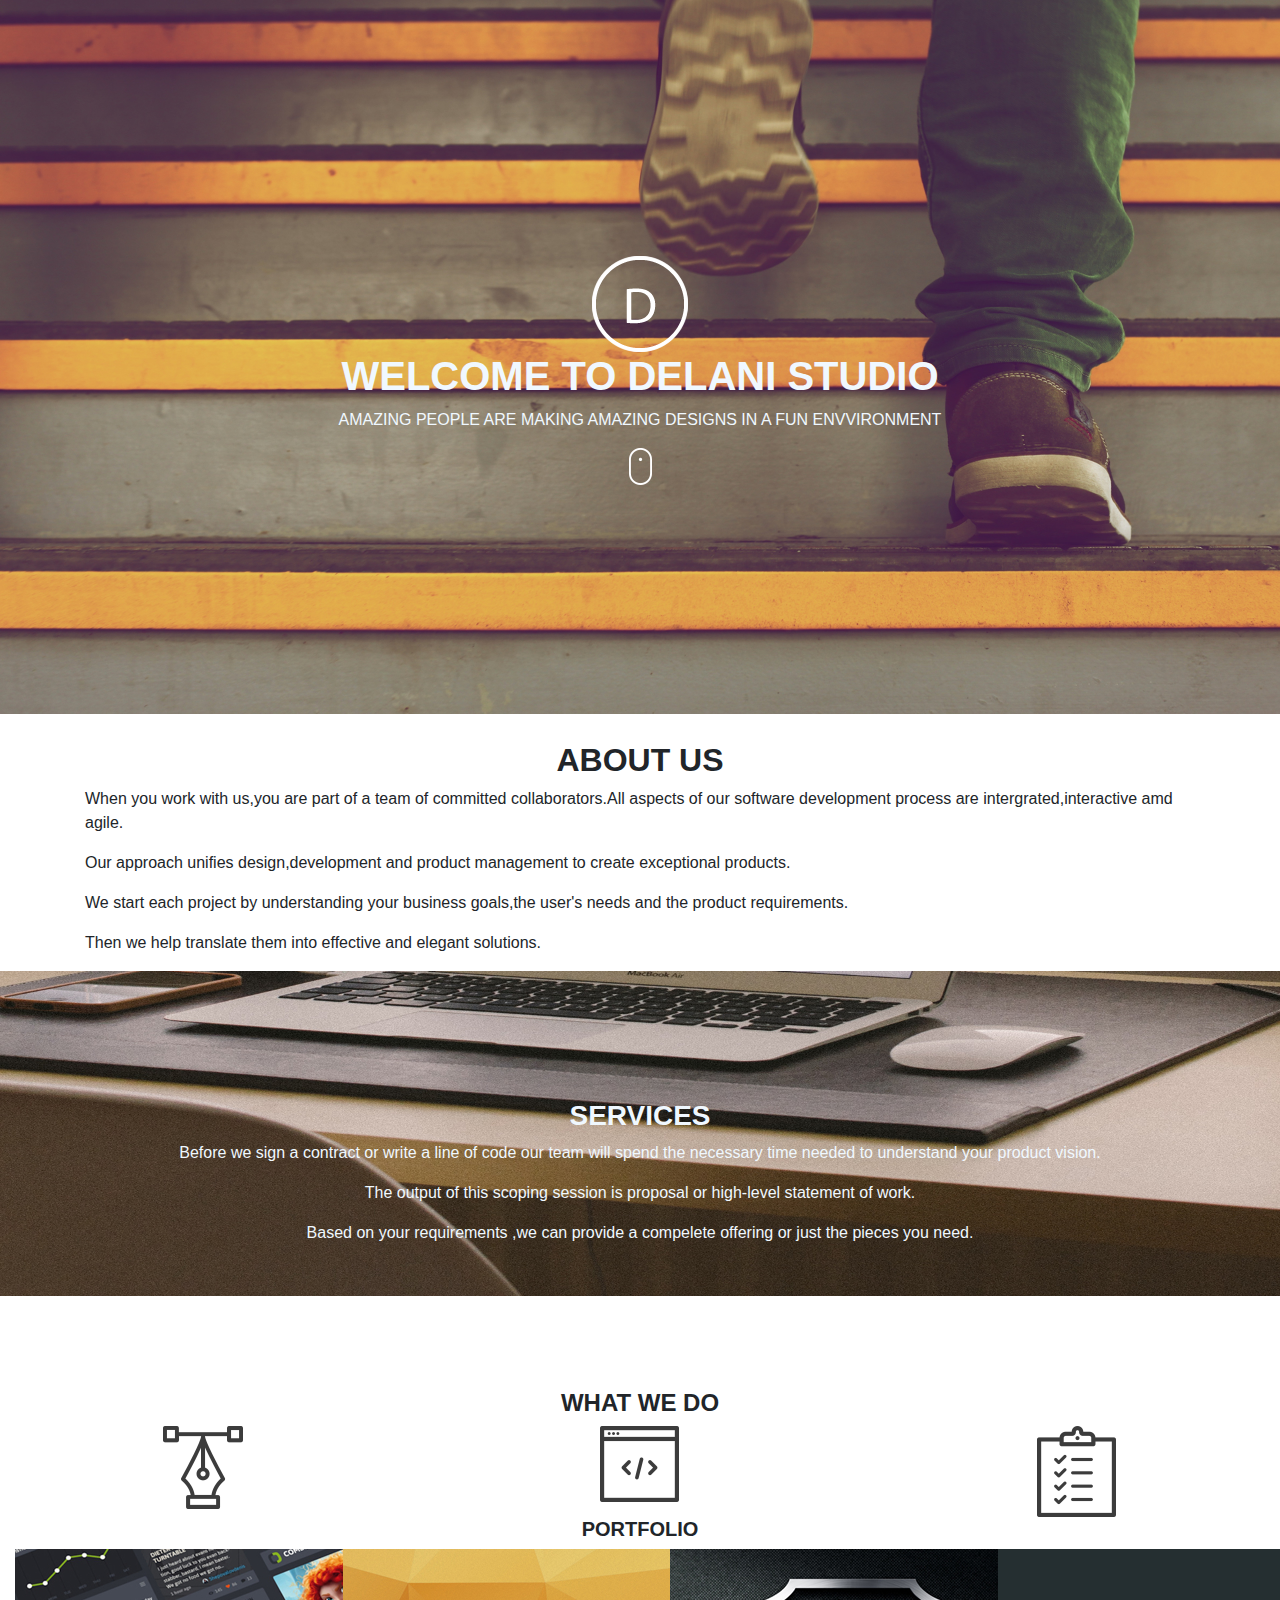
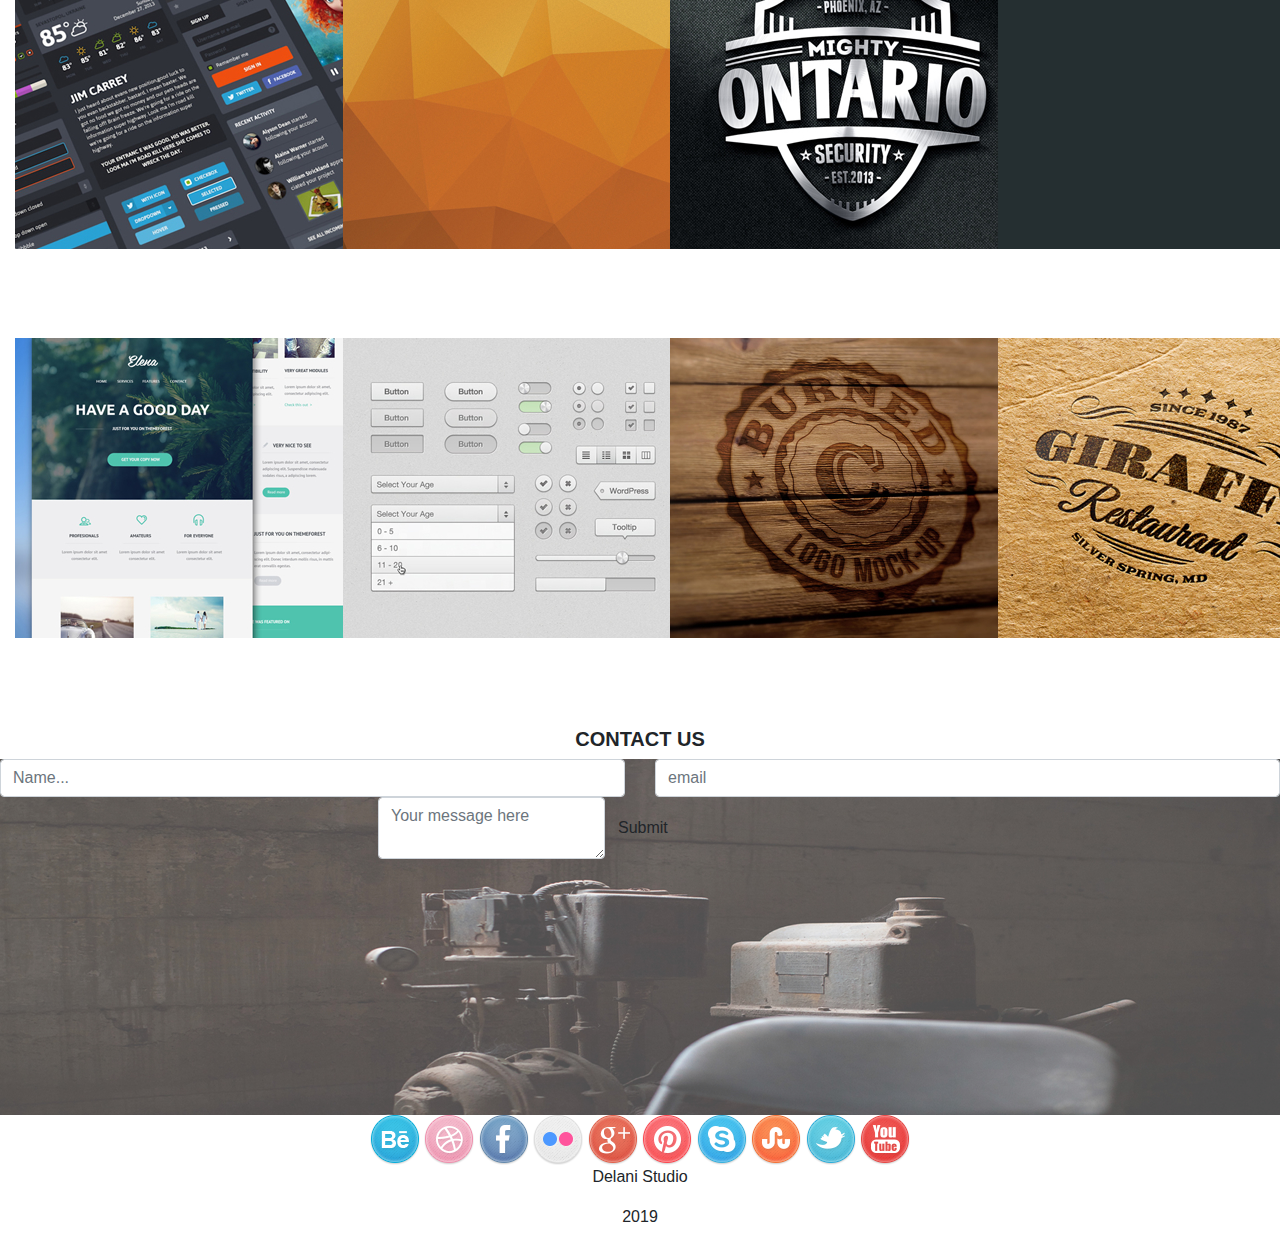
<file: index.html>
<!DOCTYPE html>
<html>
    <head>
        <link href="css/bootstrap.css" rel="stylesheet" type="text/css">
        <link href="css/style.css" rel="stylesheet" type="text/css">
        <script  src="https://code.jquery.com/jquery-3.5.1.js"  integrity="sha256-QWo7LDvxbWT2tbbQ97B53yJnYU3WhH/C8ycbRAkjPDc="  crossorigin="anonymous"></script>
        <script src="js/scripts.js"></script>
        <link href='https://fonts.googleapis.com/css?family=El Messiri' rel='stylesheet'>
          <title>Delani Studio</title>
    </head>
     <body>
         <div class="introduction">
           <img src="img/logo.png">
           <h1><strong>WELCOME TO DELANI STUDIO</strong></h1>
             <p>AMAZING PEOPLE ARE MAKING AMAZING DESIGNS IN A FUN ENVVIRONMENT</p>
             <img src="img/mouse_click.png">
         </div>
         <div class="details">
           <div class="container">
             <h2><strong>ABOUT US</strong></h2>
               <p>When you work with us,you are part of a team of committed collaborators.All aspects of our software development process are intergrated,interactive amd agile.</p>
                <p>Our approach unifies design,development and product management to create exceptional products.</p>
                 <p>We start each project by understanding your business goals,the user's needs and the product requirements.</p>
                  <p>Then we help translate them into effective and elegant solutions.</p>
          </div>
         </div>
         <div class="services">
          <h3><strong>SERVICES</strong></h3>
            <p>Before we sign a contract or write a line of code our team will spend the necessary time needed to understand your product vision.</p>
             <p>The output of this scoping session is proposal or high-level statement of work.</p>
              <p>Based on your requirements ,we can provide a compelete offering or just the pieces you need.</p>
         </div>
          <h4><strong>WHAT WE DO</strong></h4>
           <div class="information">
           <div class="row">
             <div class="col-md-4">
               <span class="clickable"><img src="img/design-icon1.png" alt="A design icon"></span>
                <div class="design">
                 <p><strong>Design</strong></p>
                  <p>Our design practice offers a full range of services including brand strategy, interaction and visual design and user experience testing. Throughout your project, our designers create and implement visual design and workflows, solicit user feedback and work with you to make sure what gets built is what is needed.</p>
                </div>
             </div>
             <div class="col-md-4">
               <span class="clickable2"><img src="img/dev-icon2.png" alt="A dev icon"></span>
                <div class="development">
                 <p><strong>Development</strong></p>
                  <p>All engineers are fluent in the latest enterprise, mobile and web development technologies. They collaborate with your team to write, and improve code on a daily basis, using proven practices such as test-driven development and pair programming.</p>
                </div>
             </div>
             <div class="col-md-4">
               <span class="clickable3"><img src="img/product_icon3.png" alt="A product icon"></span>
                <div class="product">
                 <p><strong>Product Management</strong></p>
                  <p>Planning and development is iterative. Because we are constantly coding and testing, the products we build are always ready to go live. This iterative process allows for changes as business requirements evolve.</p>
                </div>
             </div>
           </div>
           </div>
         <div id="portfolio">
          <h5><strong>PORTFOLIO</strong></h5>
           <div class="portfolioimages">
            <div class="row">
              <div class="col-md-3">
                <div class="container floatcaption">
                 <img src="img/portfolio/work1.jpg"  class="portfolioimage">
                  <div class="caption">
                   <h6>Jim Carrey project</h6>
                  </div>
                </div>
              </div>
              <div class="col-md-3">
                <div class="container floatcaption">
                 <img src="img/portfolio/work2.jpg"  class="portfolioimage">
                  <div class="caption">
                   <h6>project yellow </h6>
                  </div>
                </div>
              </div>
              <div class="col-md-3">
                <div class="container floatcaption">
                 <img src="img/portfolio/work3.jpg"  class="portfolioimage">
                  <div class="caption">
                   <h6>Mighty Ontario security</h6>
                  </div>
                </div>
              </div>
              <div class="col-md-3">
                <div class="container floatcaption">
                 <img src="img/portfolio/work4.jpg"  class="portfolioimage">
                  <div class="caption">
                   <h6>project black</h6>
                  </div>
                </div>
              </div>
              <div class="col-md-3">
                <div class="container floatcaption">
                 <img src="img/portfolio/work5.jpg"  class="portfolioimage">
                  <div class="caption">
                   <h6>project elena</h6>
                  </div>
                </div>
              </div>
              <div class="col-md-3">
                <div class="container floatcaption">
                 <img src="img/portfolio/work6.jpg"  class="portfolioimage">
                  <div class="caption">
                   <h6>Age Project</h6>
                  </div>
                </div>
              </div>
              <div class="col-md-3">
                <div class="container floatcaption">
                 <img src="img/portfolio/work7.jpg"  class="portfolioimage">
                  <div class="caption">
                   <h6>The burned project</h6>
                  </div>
                </div>
              </div>
              <div class="col-md-3">
                <div class="container floatcaption">
                 <img src="img/portfolio/work8.jpg" class="portfolioimage">
                  <div class="caption">
                   <h6>restaurant project</h6>
                  </div>
                </div>
              </div>
             </div>
           </div>
         </div>
          <h5><strong>CONTACT US</strong></h5>
           <div class="contact-info">
            <div class="contact">
            <form action="https://github.us2.list-manage.com/subscribe/post?u=e79ad2a606354b6697791f89f&amp;id=85c88377a5" method="post" id="mc-embedded-subscribe-form" name="mc-embedded-subscribe-form" class="validate" target="_blank" novalidate> 
             <div class="row">
              <div class="col-md-6">
               <input type="text" id="Name" class="form-control" placeholder="Name..." name="NAME">           
              </div>
              <div class="col-md-6">
               <input type="email" id="email" class="form-control "placeholder="email" name="EMAIL">
              </div>
              <span class="your-message"><textarea class="form-control"  id="message" placeholder="Your message here" name="MESSAGE"></textarea></span>
              <button type="submit" class="btn">Submit</button>
            </form>
            </div>
           </div>
           <div class="social-icons">
            <img src="img/social-icons/behance.png">
            <img src="img/social-icons/dribble.png">
            <img src="img/social-icons/facebook.png">
            <img src="img/social-icons/flickr.png" >
            <img src="img/social-icons/g_plus.png" >
            <img src="img/social-icons/pinterest.png" >
            <img src="img/social-icons/skype.png" >
            <img src="img/social-icons/stumble_upon.png" >
            <img src="img/social-icons/twitter.png" >
            <img src="img/social-icons/you_tube.png" >
            <p>Delani Studio</p>
             <p>2019</p>
           </div>
     </body>
</html>
</file>
<file: css/style.css>
.introduction {
    padding-top: 20%;
    padding-bottom: 20%;
    background-image: url(../img/background1.jpg);
    background-size: 100%;
    background-repeat: no-repeat;
    color: aliceblue;
    text-align: center;
}
.details h2{
    text-align: center;
}
.services {
    padding-top: 10%;
    padding-bottom: 10%;
    background-image: url(../img/background2.jpg);
    background-size: 100%;
    background-repeat: no-repeat;
    color: aliceblue;
    text-align: center;
}
.design {
    display: none;
}
.development {
    display: none;
}
.product {
    display: none;
}
h4 {
    text-align: center;
}
h5 {
    text-align: center;
}
h6 {
    text-align: center;
}
.contact {
    padding-bottom: 20%;
    text-align: center;
    background-image: url(../img/background3.jpg);
    background-repeat: no-repeat;
    background-size: 100%;
}
#contact-info form {
    padding-bottom: 40%;
}
.images {
    text-align: center;
}
.information {
    text-align: center;
}
.your-message {
    padding-left: 30%;
}
.social-icons {
    text-align: center;
}
.floatcaption {
    padding-bottom: 30%;
    cursor: pointer;
}
.floatcaption .caption {
    display: none;
    background: white;
    color: black;
    padding: 15%;
    opacity: 0.6;
    width: 250px;
    position: absolute;
    bottom: 20%;
}
h6 {
    cursor: pointer;
    overflow: hidden;
}
body {
    body {
        font-family: 'El Messiri';font-size: 22px;
    }
</file>
